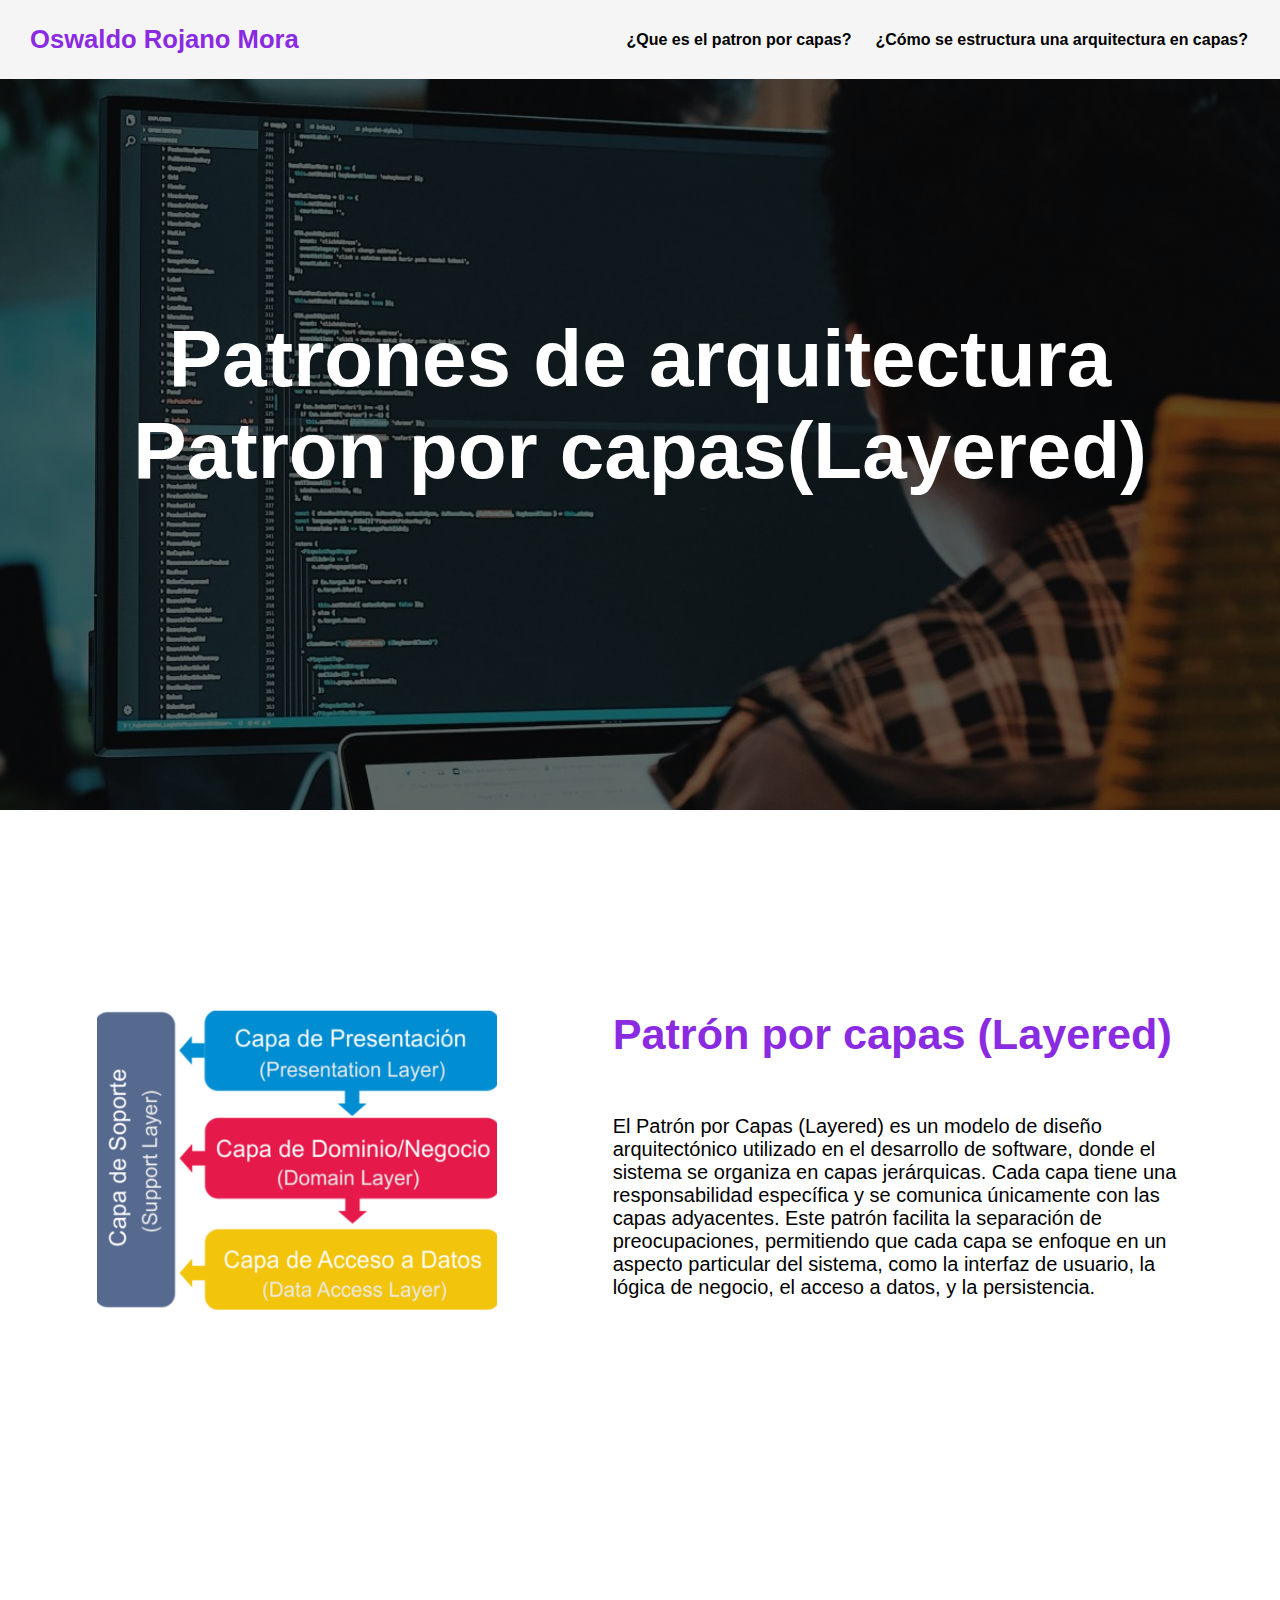
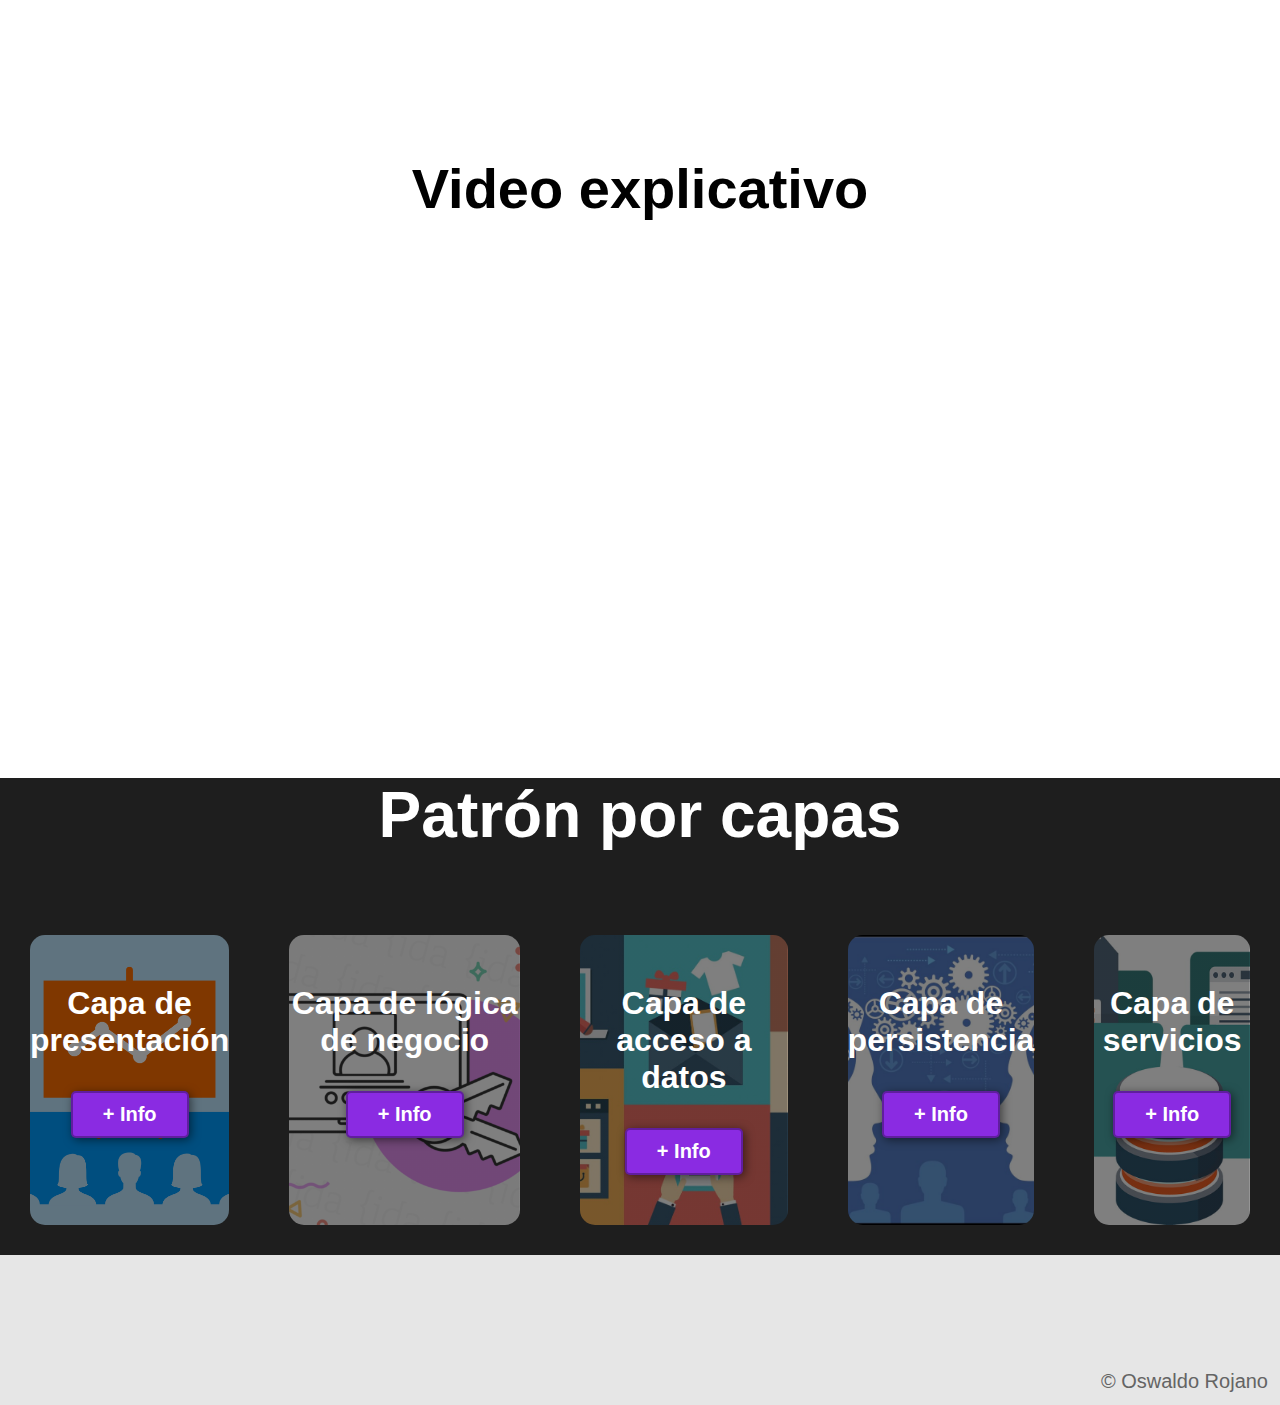
<file: index.html>
<!DOCTYPE html>

<html lang="en">
<head>
    <title>Patrón por capas (Layered)</title>
    <link rel="stylesheet" href="index.css">
</head>
<body>
    <header>
        <div class="container">
            <p class="logo">Oswaldo Rojano Mora</p>
            <nav>
                <a href="#capas">¿Que es el patron por capas?</a>
                <a href="#tipoCapas">¿Cómo se estructura una arquitectura en capas?</a>
            </nav>
        </div>

    </header>

    <section id="hero">
        <h1>Patrones de arquitectura<br>Patron por capas(Layered)</h1>
    </section>

    <section id="capas">
        <div class="container">
            <div class="img-container"></div>
            <div class="texto">

                <h2><span class="color-acento">Patrón por capas (Layered)</span></h2>
                <p>El Patrón por Capas (Layered) es un modelo de diseño arquitectónico utilizado en el desarrollo de software, donde el sistema se organiza en capas jerárquicas. Cada capa tiene una responsabilidad específica y se comunica únicamente con las capas adyacentes. Este patrón facilita la separación de preocupaciones, permitiendo que cada capa se enfoque en un aspecto particular del sistema, como la interfaz de usuario, la lógica de negocio, el acceso a datos, y la persistencia.</p>
            </div>
            
            
        </div>
    </section>

    <section id="complemento">
        <div class="container">
            <body>
                <div class="texto">
                <h1>Video explicativo</h1>
               </div>
               <div class="video"></div>
                <!-- Aquí pega el código de incrustación de YouTube -->
                <iframe width="560" height="315" src="https://www.youtube.com/embed/VvvHSYzITPo" 
                title="YouTube video player" frameborder="0" allow="accelerometer; autoplay; clipboard-write; encrypted-media; gyroscope; picture-in-picture" allowfullscreen></iframe>
            </div>
            </body>
        </div>
    </section>

    <section id="tipoCapas">
        <div class="container">
            <h2>Patrón por capas</h2>

            <div class="programas">
                    <div class="carta">
                        <h3>Capa de presentación</h3>
                        <a href="presentacion.html" id="link-presentacion"></a>
                        <button data-target="link-presentacion">+ Info</button>
                    </div>
                
                    <div class="carta">
                        <h3>Capa de lógica de negocio</h3>
                        <a href="negocio.html" id="link-negocio"></a>
                        <button data-target="link-negocio">+ Info</button>
                    </div>

    
                
                    <div class="carta">
                        <h3>Capa de acceso a datos</h3>
                        <a href="datos.html" id="link-datos"></a>
                        <button data-target="link-datos">+ Info</button>
                    </div>

                    <div class="carta">
                        <h3>Capa de persistencia</h3>
                        <a href="persistencia.html" id="link-persistencia"></a>
                        <button data-target="link-persistencia">+ Info</button>
                    </div>
    
                
                    <div class="carta">
                        <h3>Capa de servicios</h3>
                        <a href="servicios.html" id="link-servicios"></a>
                        <button data-target="link-servicios">+ Info</button>
                    </div>   
            </div>
        </div>
    </section>

<script src="java.js"></script>

   

    <footer>
        <div class="container">
            <p>&copy; Oswaldo Rojano</p>
        </div>
    </footer>
</body>
</html>
</file>
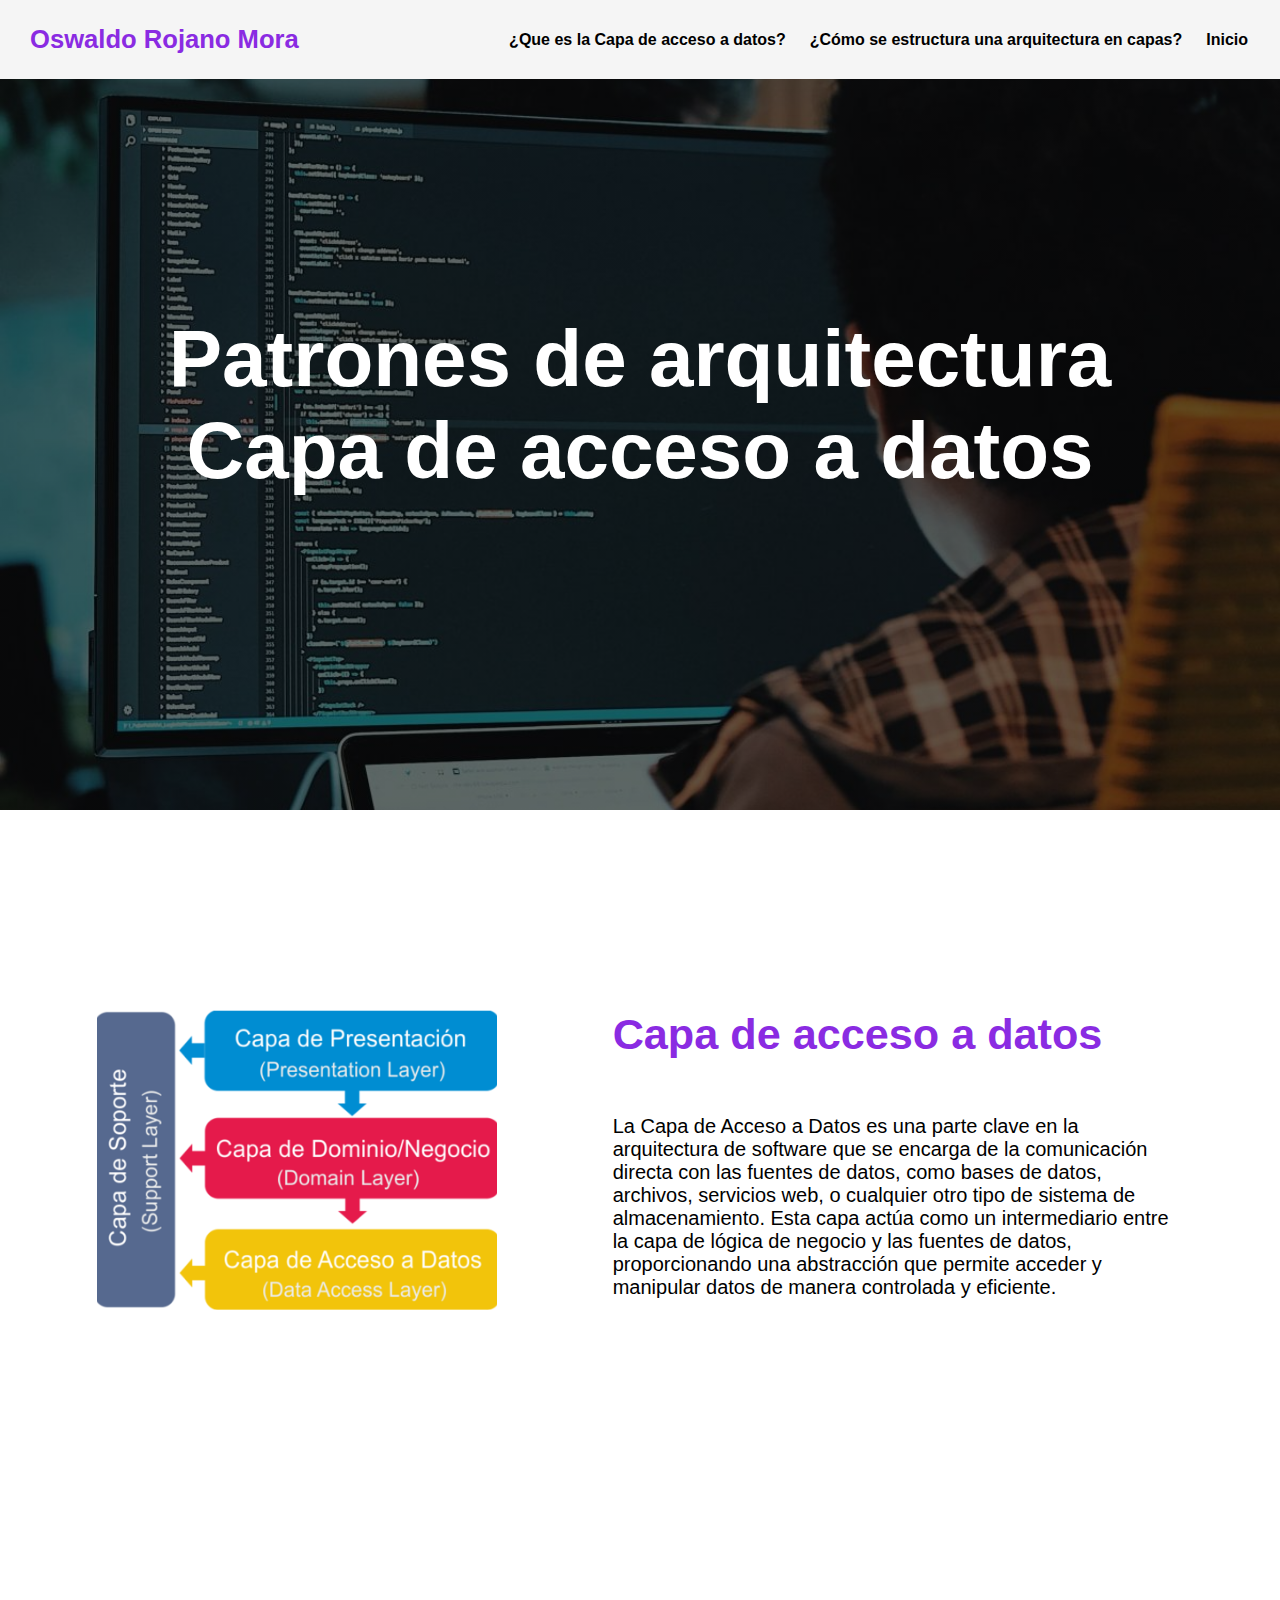
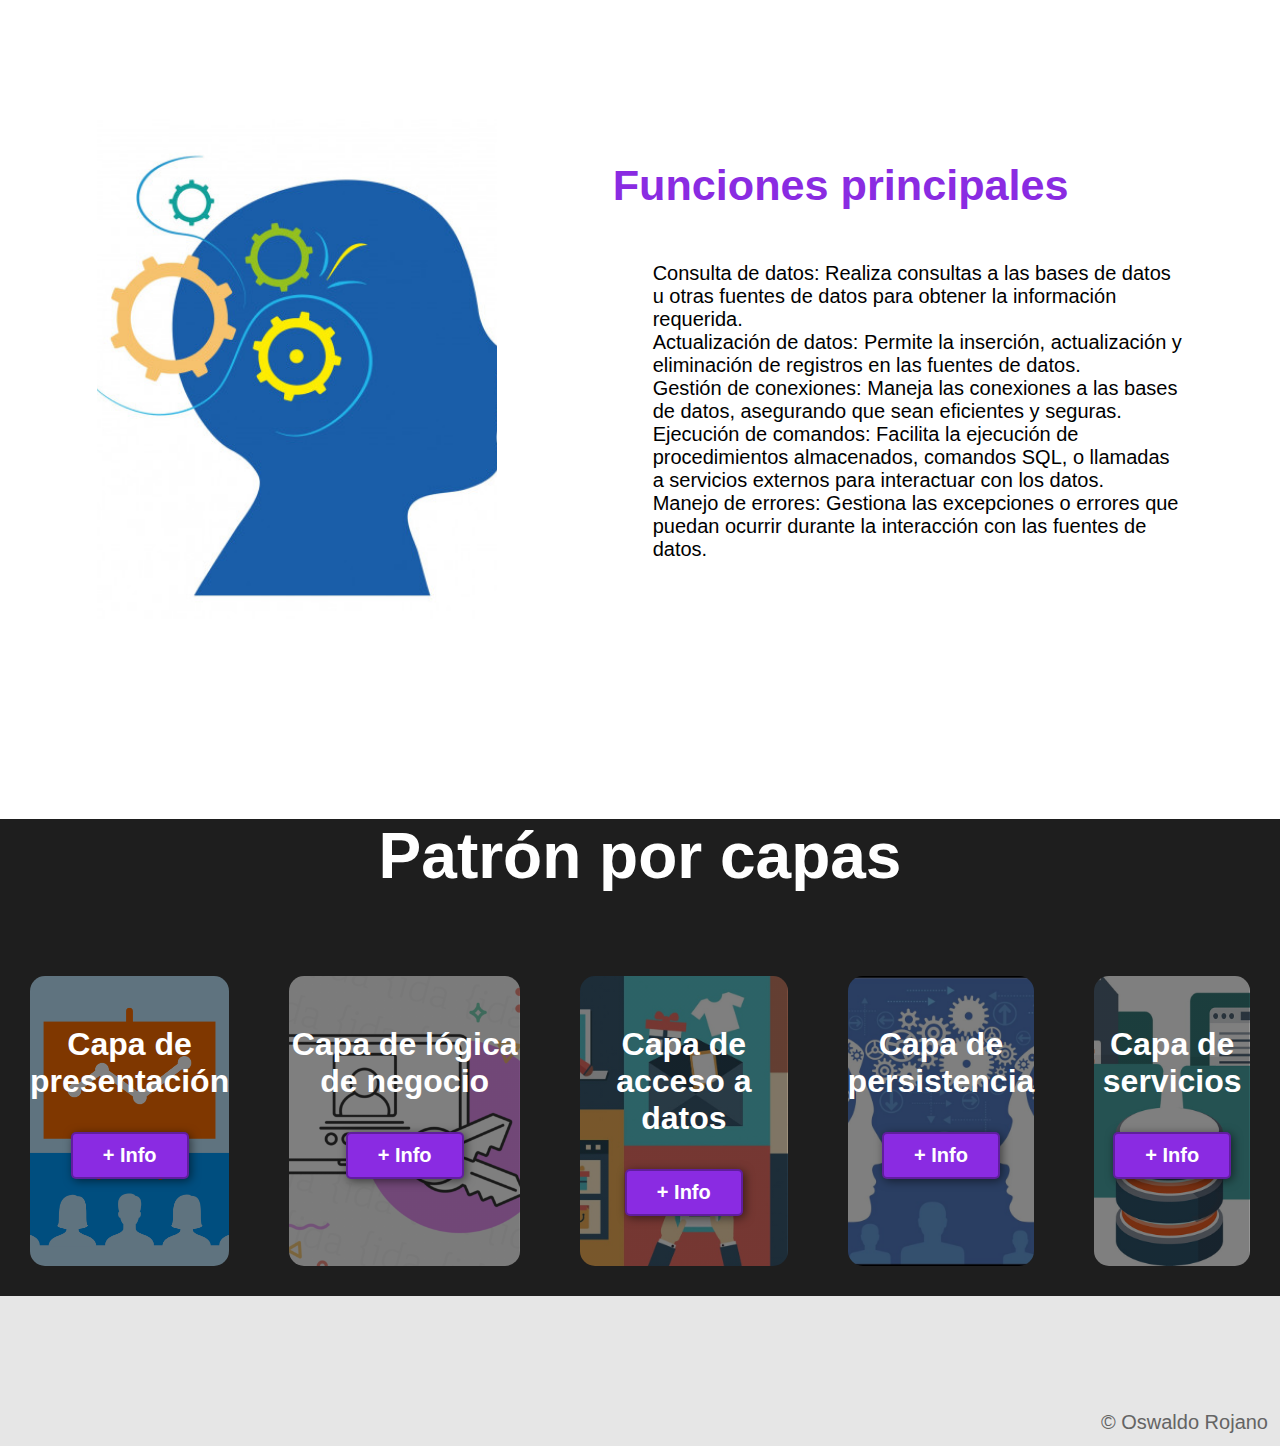
<file: datos.html>
<!DOCTYPE html>

<html lang="en">
<head>
    <title>Capa de acceso a datos</title>
    <link rel="stylesheet" href="index.css">
</head>
<body>
    <header>
        <div class="container">
            <p class="logo">Oswaldo Rojano Mora</p>
            <nav>
                <a href="#capas">¿Que es la Capa de acceso a datos?</a>
                <a href="#tipoCapas">¿Cómo se estructura una arquitectura en capas?</a>
                <a href="index.html">Inicio</a>
            </nav>
        </div>

    </header>

    <section id="hero">
        <h1>Patrones de arquitectura<br>Capa de acceso a datos</h1>
    </section>

    <section id="capas">
        <div class="container">
            <div class="img-container"></div>
            <div class="texto">

                <h2><span class="color-acento">Capa de acceso a datos</span></h2>
                <p>La Capa de Acceso a Datos es una parte clave en la arquitectura de software que se encarga de la comunicación directa con las fuentes de datos, como bases de datos, archivos, servicios web, o cualquier otro tipo de sistema de almacenamiento. Esta capa actúa como un intermediario entre la capa de lógica de negocio y las fuentes de datos, proporcionando una abstracción que permite acceder y manipular datos de manera controlada y eficiente.</p>
            </div>
        </div>
    </section>
    <section id="capas2">
        <div class="container">
            <div class="img2-container"></div>
            <div class="texto">

                <h2><span class="color-acento">Funciones principales</span></h2>
                <ul>
                    <li>Consulta de datos: Realiza consultas a las bases de datos u otras fuentes de datos para obtener la información requerida.</li>
                    <li>Actualización de datos: Permite la inserción, actualización y eliminación de registros en las fuentes de datos.</li>
                    <li>Gestión de conexiones: Maneja las conexiones a las bases de datos, asegurando que sean eficientes y seguras.</li>
                    <li>Ejecución de comandos: Facilita la ejecución de procedimientos almacenados, comandos SQL, o llamadas a servicios externos para interactuar con los datos.</li>
                    <li>Manejo de errores: Gestiona las excepciones o errores que puedan ocurrir durante la interacción con las fuentes de datos.</li>
                </ul>
            </div>
        </div>
    </section>
    <section id="tipoCapas">
        <div class="container">
            <h2>Patrón por capas</h2>

            <div class="programas">
                    <div class="carta">
                        <h3>Capa de presentación</h3>
                        <a href="presentacion.html" id="link-presentacion"></a>
                        <button data-target="link-presentacion">+ Info</button>
                    </div>
                
                    <div class="carta">
                        <h3>Capa de lógica de negocio</h3>
                        <a href="negocio.html" id="link-negocio"></a>
                        <button data-target="link-negocio">+ Info</button>
                    </div>

    
                
                    <div class="carta">
                        <h3>Capa de acceso a datos</h3>
                        <a href="datos.html" id="link-datos"></a>
                        <button data-target="link-datos">+ Info</button>
                    </div>

                    <div class="carta">
                        <h3>Capa de persistencia</h3>
                        <a href="persistencia.html" id="link-persistencia"></a>
                        <button data-target="link-persistencia">+ Info</button>
                    </div>
    
                
                    <div class="carta">
                        <h3>Capa de servicios</h3>
                        <a href="servicios.html" id="link-servicios"></a>
                        <button data-target="link-servicios">+ Info</button>
                    </div>   
            </div>
        </div>
    </section>
    <script src="java.js"></script>

   

    <footer>
        <div class="container">
            <p>&copy; Oswaldo Rojano</p>
        </div>
    </footer>
</body>
</html>
</file>
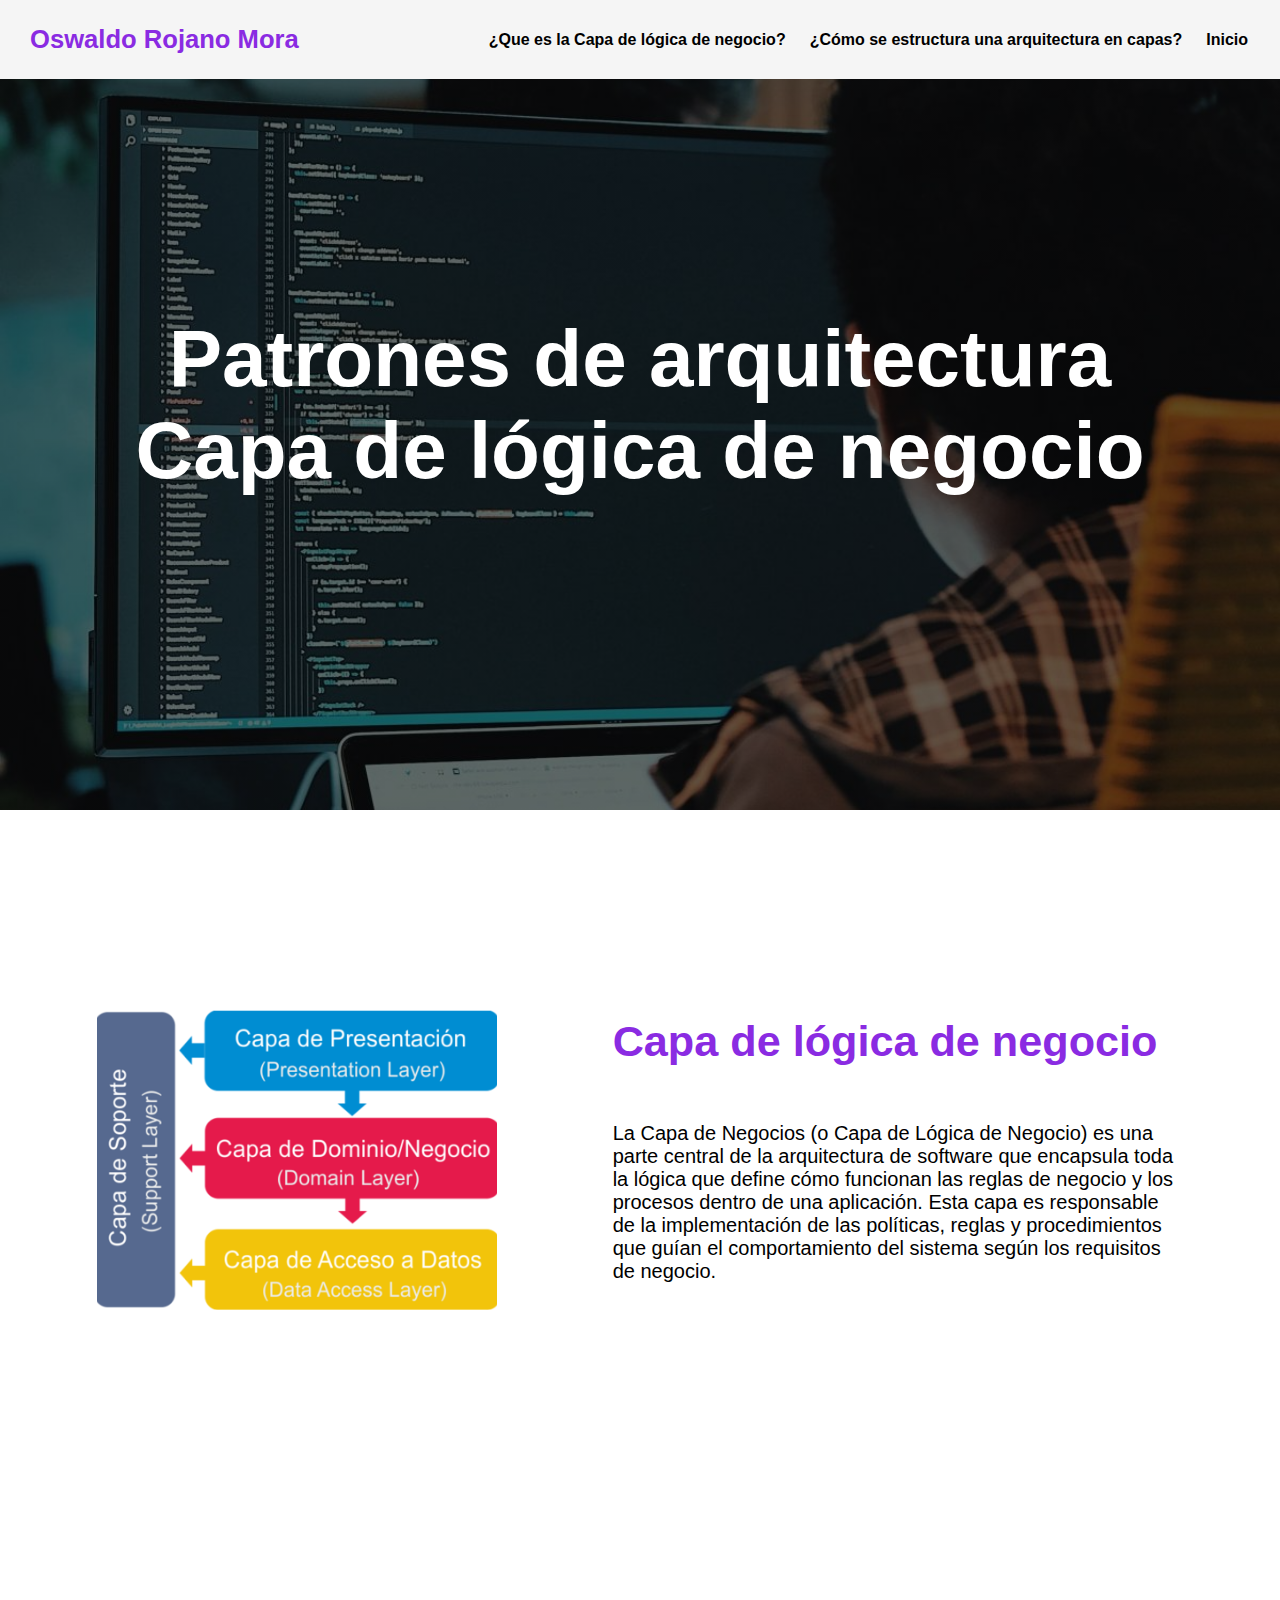
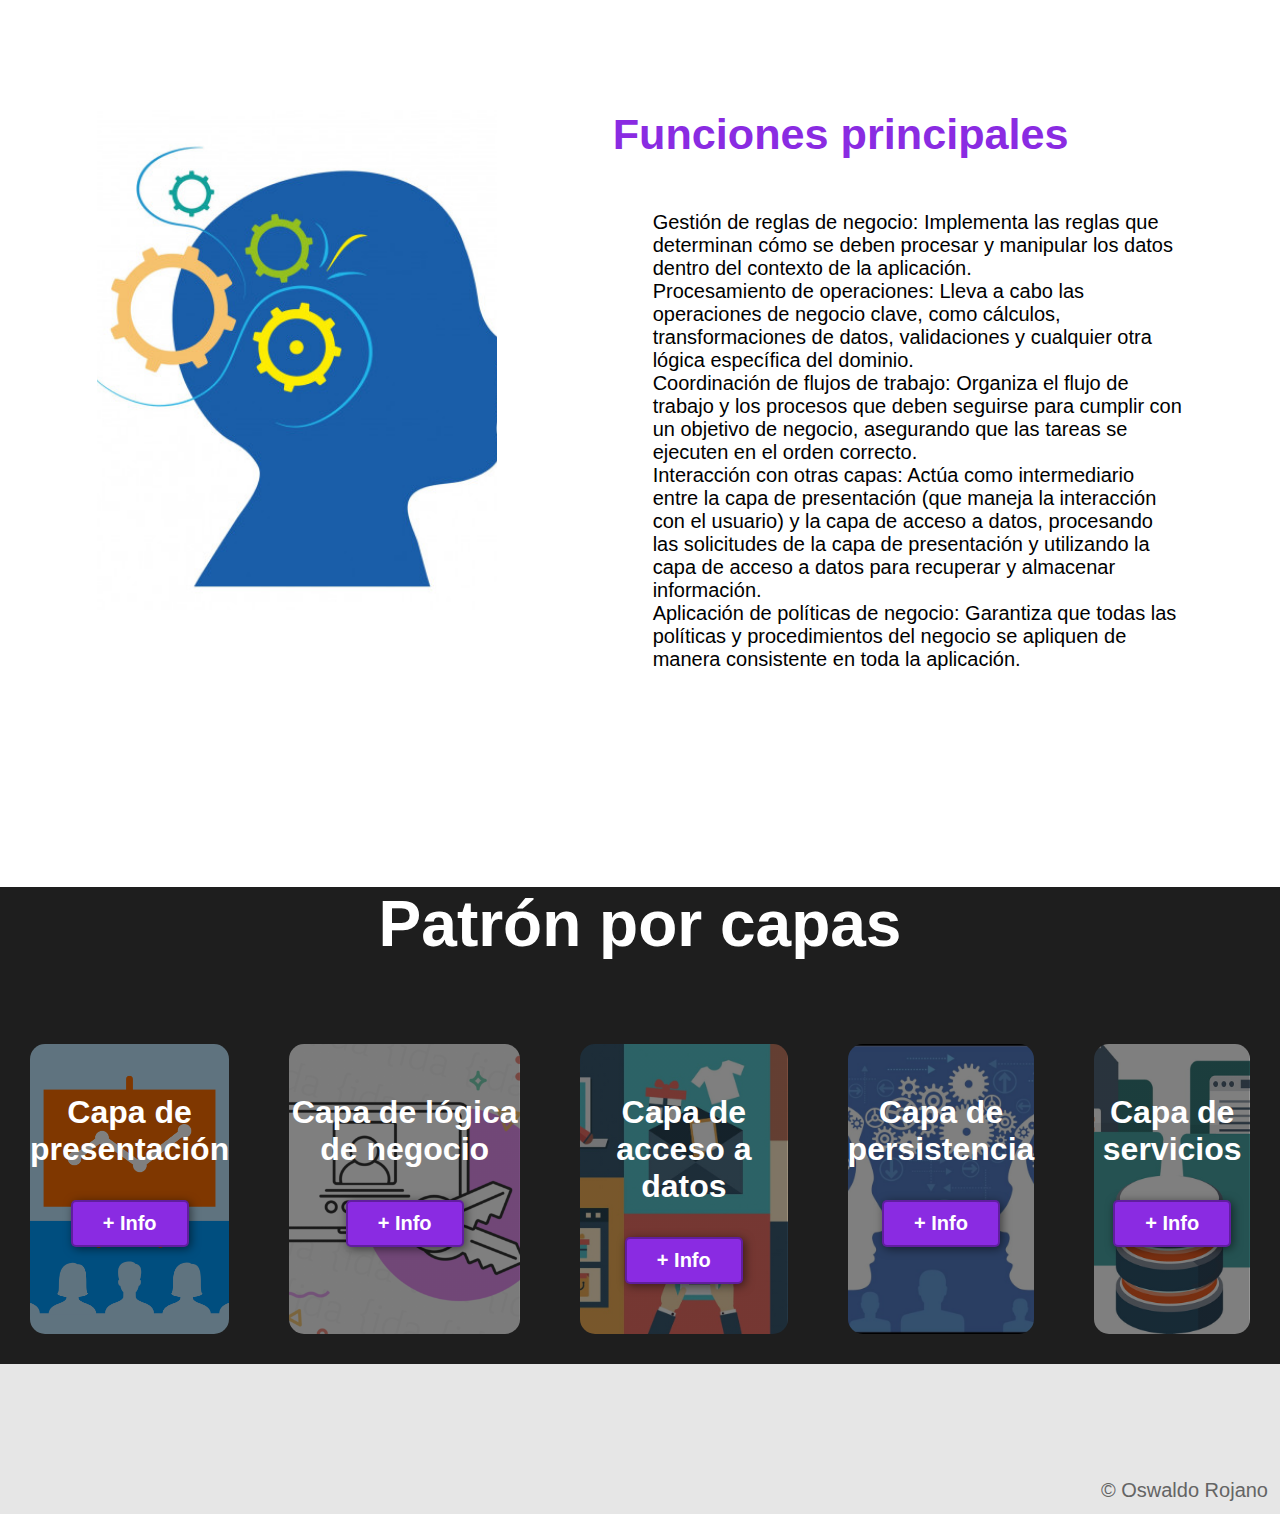
<file: negocio.html>
<!DOCTYPE html>

<html lang="en">
<head>
    <title>Capa de lógica de negocio</title>
    <link rel="stylesheet" href="index.css">
</head>
<body>
    <header>
        <div class="container">
            <p class="logo">Oswaldo Rojano Mora</p>
            <nav>
                <a href="#capas">¿Que es la Capa de lógica de negocio?</a>
                <a href="#tipoCapas">¿Cómo se estructura una arquitectura en capas?</a>
                <a href="index.html">Inicio</a>
            </nav>
        </div>

    </header>

    <section id="hero">
        <h1>Patrones de arquitectura<br>Capa de lógica de negocio</h1>
    </section>

    <section id="capas">
        <div class="container">
            <div class="img-container"></div>
            <div class="texto">

                <h2><span class="color-acento">Capa de lógica de negocio</span></h2>
                <p>La Capa de Negocios (o Capa de Lógica de Negocio) es una parte central de la arquitectura de software que encapsula toda la lógica que define cómo funcionan las reglas de negocio y los procesos dentro de una aplicación. Esta capa es responsable de la implementación de las políticas, reglas y procedimientos que guían el comportamiento del sistema según los requisitos de negocio.</p>
            </div>
        </div>
    </section>


    <section id="capas2">
        <div class="container">
            <div class="img2-container"></div>
            <div class="texto">

                <h2><span class="color-acento">Funciones principales</span></h2>
                <ul>
                    <li>Gestión de reglas de negocio: Implementa las reglas que determinan cómo se deben procesar y manipular los datos dentro del contexto de la aplicación.</li>
                    <li>Procesamiento de operaciones: Lleva a cabo las operaciones de negocio clave, como cálculos, transformaciones de datos, validaciones y cualquier otra lógica específica del dominio.</li>
                    <li>Coordinación de flujos de trabajo: Organiza el flujo de trabajo y los procesos que deben seguirse para cumplir con un objetivo de negocio, asegurando que las tareas se ejecuten en el orden correcto.</li>
                    <li>Interacción con otras capas: Actúa como intermediario entre la capa de presentación (que maneja la interacción con el usuario) y la capa de acceso a datos, procesando las solicitudes de la capa de presentación y utilizando la capa de acceso a datos para recuperar y almacenar información.</li>
                    <li>Aplicación de políticas de negocio: Garantiza que todas las políticas y procedimientos del negocio se apliquen de manera consistente en toda la aplicación.</li>
                </ul>
            </div>
        </div>
    </section>

    <section id="tipoCapas">
        <div class="container">
            <h2>Patrón por capas</h2>

            <div class="programas">
                    <div class="carta">
                        <h3>Capa de presentación</h3>
                        <a href="presentacion.html" id="link-presentacion"></a>
                        <button data-target="link-presentacion">+ Info</button>
                    </div>
                
                    <div class="carta">
                        <h3>Capa de lógica de negocio</h3>
                        <a href="negocio.html" id="link-negocio"></a>
                        <button data-target="link-negocio">+ Info</button>
                    </div>

    
                
                    <div class="carta">
                        <h3>Capa de acceso a datos</h3>
                        <a href="datos.html" id="link-datos"></a>
                        <button data-target="link-datos">+ Info</button>
                    </div>

                    <div class="carta">
                        <h3>Capa de persistencia</h3>
                        <a href="persistencia.html" id="link-persistencia"></a>
                        <button data-target="link-persistencia">+ Info</button>
                    </div>
    
                
                    <div class="carta">
                        <h3>Capa de servicios</h3>
                        <a href="servicios.html" id="link-servicios"></a>
                        <button data-target="link-servicios">+ Info</button>
                    </div>   
            </div>
        </div>
    </section>

    <script src="java.js"></script>


   

    <footer>
        <div class="container">
            <p>&copy; Oswaldo Rojano</p>
        </div>
    </footer>
</body>
</html>
</file>
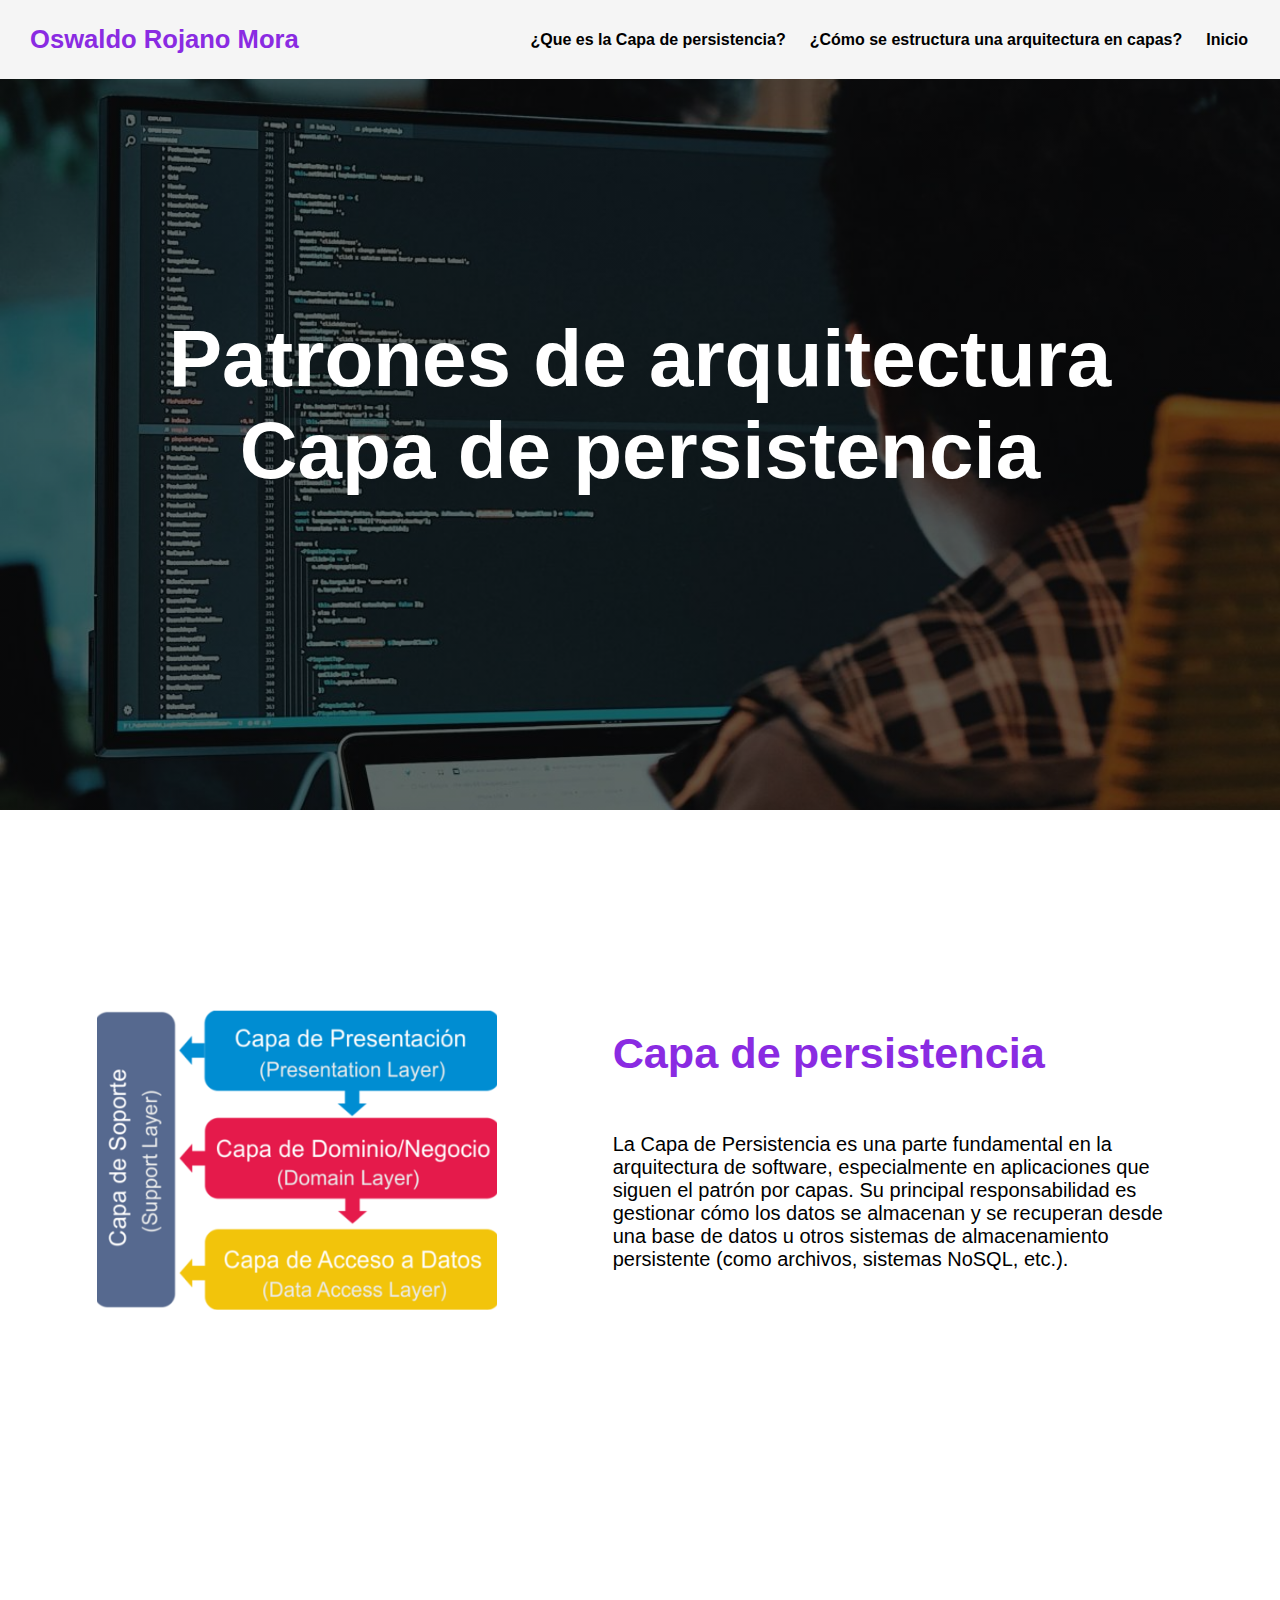
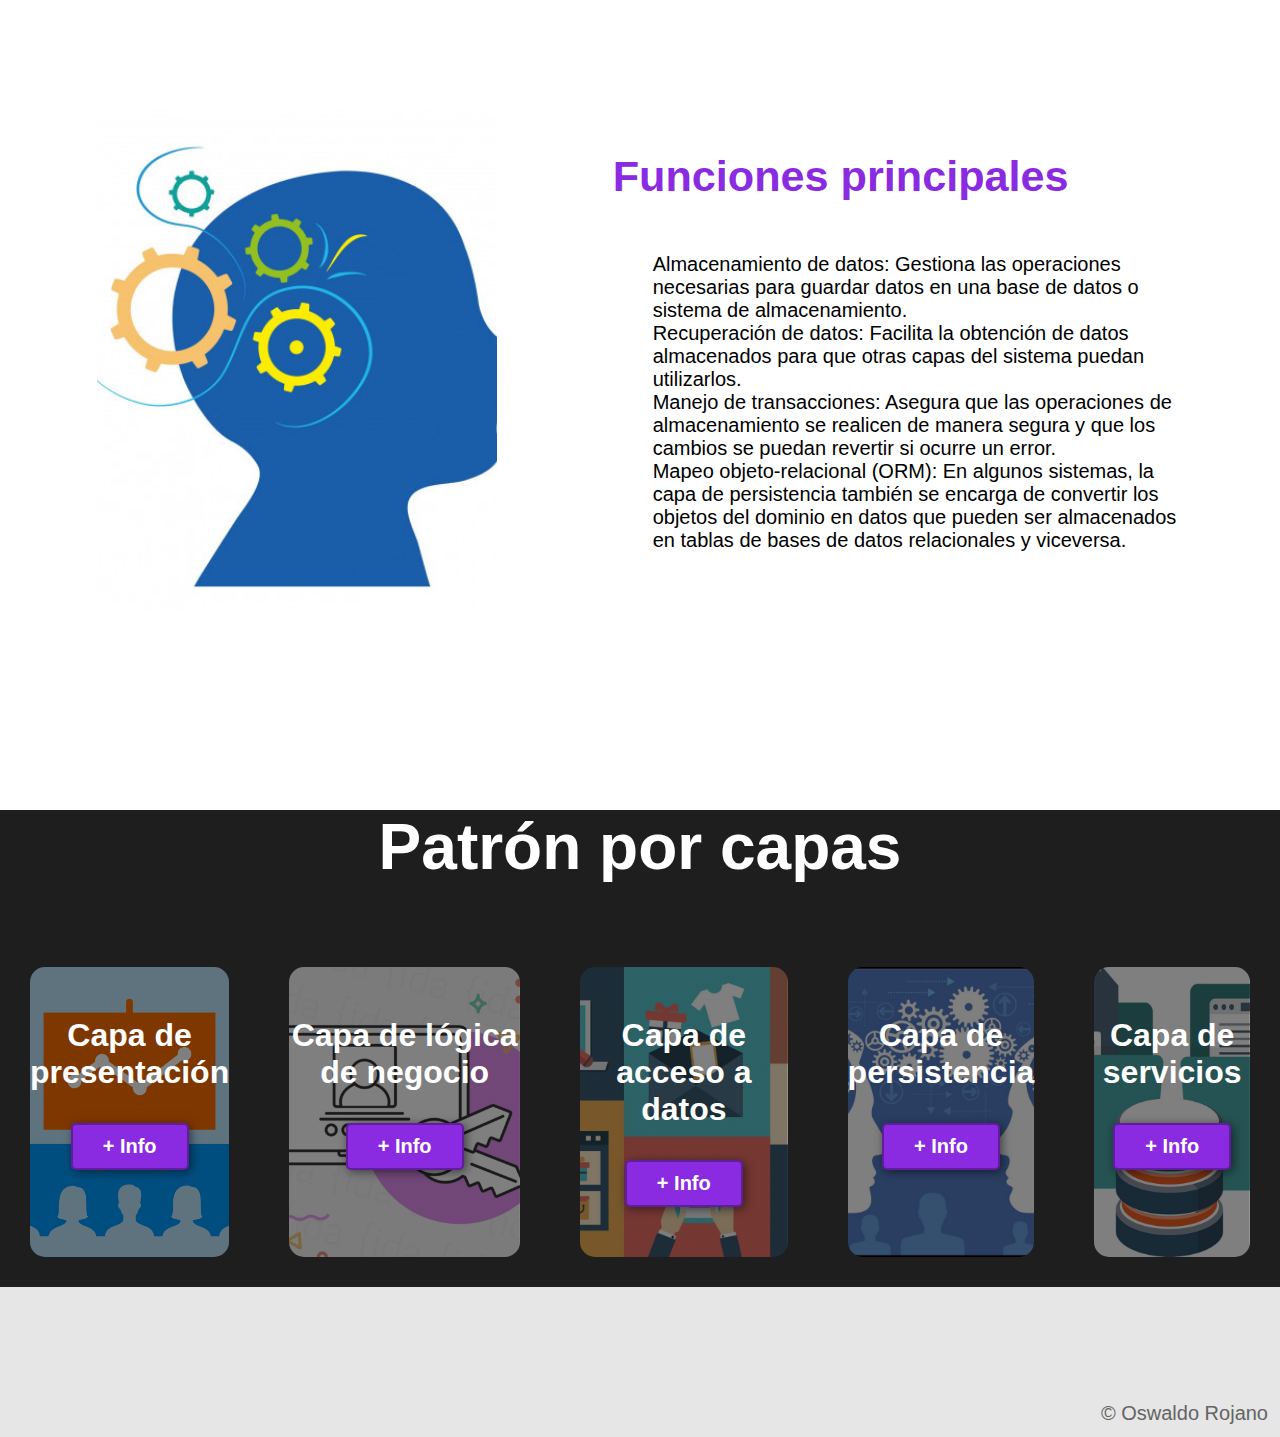
<file: persistencia.html>
<!DOCTYPE html>

<html lang="en">
<head>
    <title>Capa de persistencia</title>
    <link rel="stylesheet" href="index.css">
</head>
<body>
    <header>
        <div class="container">
            <p class="logo">Oswaldo Rojano Mora</p>
            <nav>
                <a href="#capas">¿Que es la Capa de persistencia?</a>
                <a href="#tipoCapas">¿Cómo se estructura una arquitectura en capas?</a>
                <a href="index.html">Inicio</a>
            </nav>
        </div>

    </header>

    <section id="hero">
        <h1>Patrones de arquitectura<br>Capa de persistencia</h1>
    </section>

    <section id="capas">
        <div class="container">
            <div class="img-container"></div>
            <div class="texto">

                <h2><span class="color-acento">Capa de persistencia</span></h2>
                <p>La Capa de Persistencia es una parte fundamental en la arquitectura de software, especialmente en aplicaciones que siguen el patrón por capas. Su principal responsabilidad es gestionar cómo los datos se almacenan y se recuperan desde una base de datos u otros sistemas de almacenamiento persistente (como archivos, sistemas NoSQL, etc.).</p>
            </div>
        </div>
    </section>

    <section id="capas2">
        <div class="container">
            <div class="img2-container"></div>
            <div class="texto">

                <h2><span class="color-acento">Funciones principales</span></h2>
                <ul>
                    <li>Almacenamiento de datos: Gestiona las operaciones necesarias para guardar datos en una base de datos o sistema de almacenamiento.</li>
                    <li>Recuperación de datos: Facilita la obtención de datos almacenados para que otras capas del sistema puedan utilizarlos.</li>
                    <li>Manejo de transacciones: Asegura que las operaciones de almacenamiento se realicen de manera segura y que los cambios se puedan revertir si ocurre un error.</li>
                    <li>Mapeo objeto-relacional (ORM): En algunos sistemas, la capa de persistencia también se encarga de convertir los objetos del dominio en datos que pueden ser almacenados en tablas de bases de datos relacionales y viceversa.</li>
                </ul>
            </div>
        </div>
    </section>

    <section id="tipoCapas">
        <div class="container">
            <h2>Patrón por capas</h2>

            <div class="programas">
                    <div class="carta">
                        <h3>Capa de presentación</h3>
                        <a href="presentacion.html" id="link-presentacion"></a>
                        <button data-target="link-presentacion">+ Info</button>
                    </div>
                
                    <div class="carta">
                        <h3>Capa de lógica de negocio</h3>
                        <a href="negocio.html" id="link-negocio"></a>
                        <button data-target="link-negocio">+ Info</button>
                    </div>

    
                
                    <div class="carta">
                        <h3>Capa de acceso a datos</h3>
                        <a href="datos.html" id="link-datos"></a>
                        <button data-target="link-datos">+ Info</button>
                    </div>

                    <div class="carta">
                        <h3>Capa de persistencia</h3>
                        <a href="persistencia.html" id="link-persistencia"></a>
                        <button data-target="link-persistencia">+ Info</button>
                    </div>
    
                
                    <div class="carta">
                        <h3>Capa de servicios</h3>
                        <a href="servicios.html" id="link-servicios"></a>
                        <button data-target="link-servicios">+ Info</button>
                    </div>   
            </div>
        </div>
    </section>
    <script src="java.js"></script>


   

    <footer>
        <div class="container">
            <p>&copy; Oswaldo Rojano</p>
        </div>
    </footer>
</body>
</html>
</file>
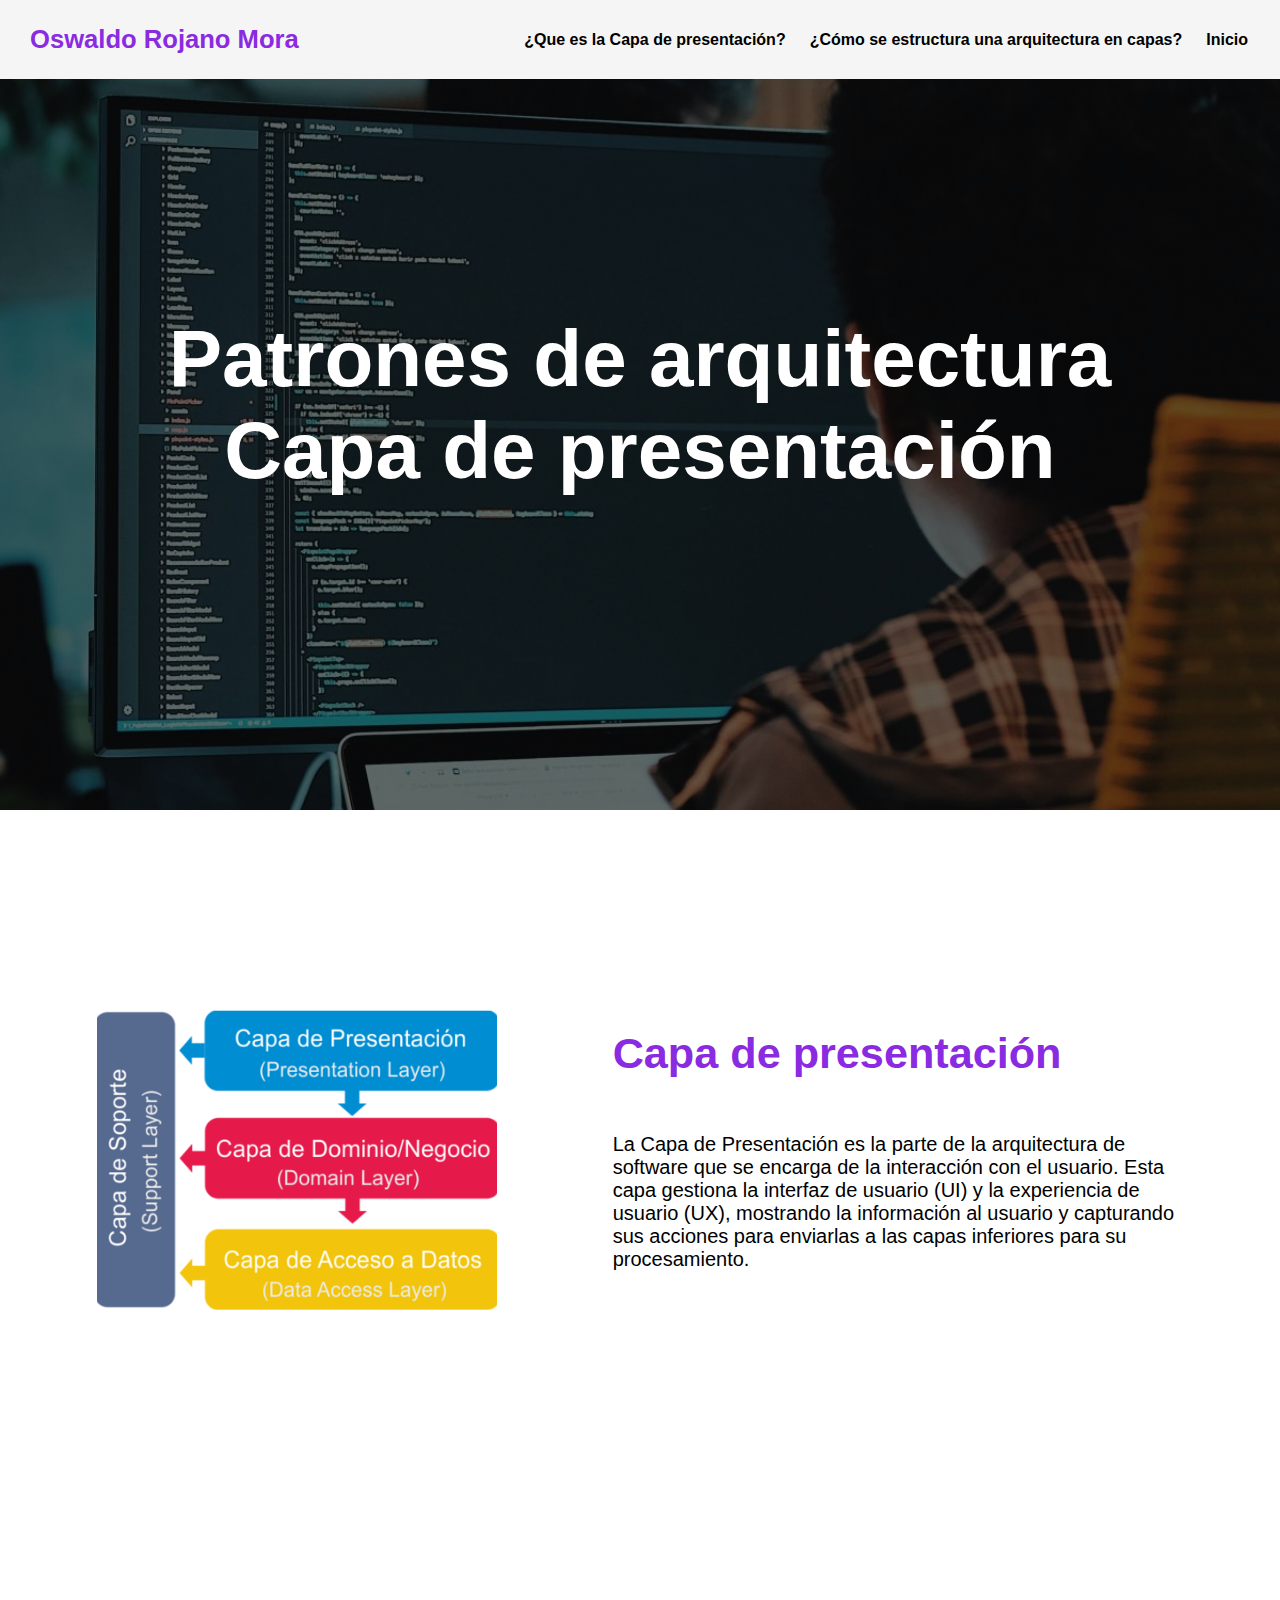
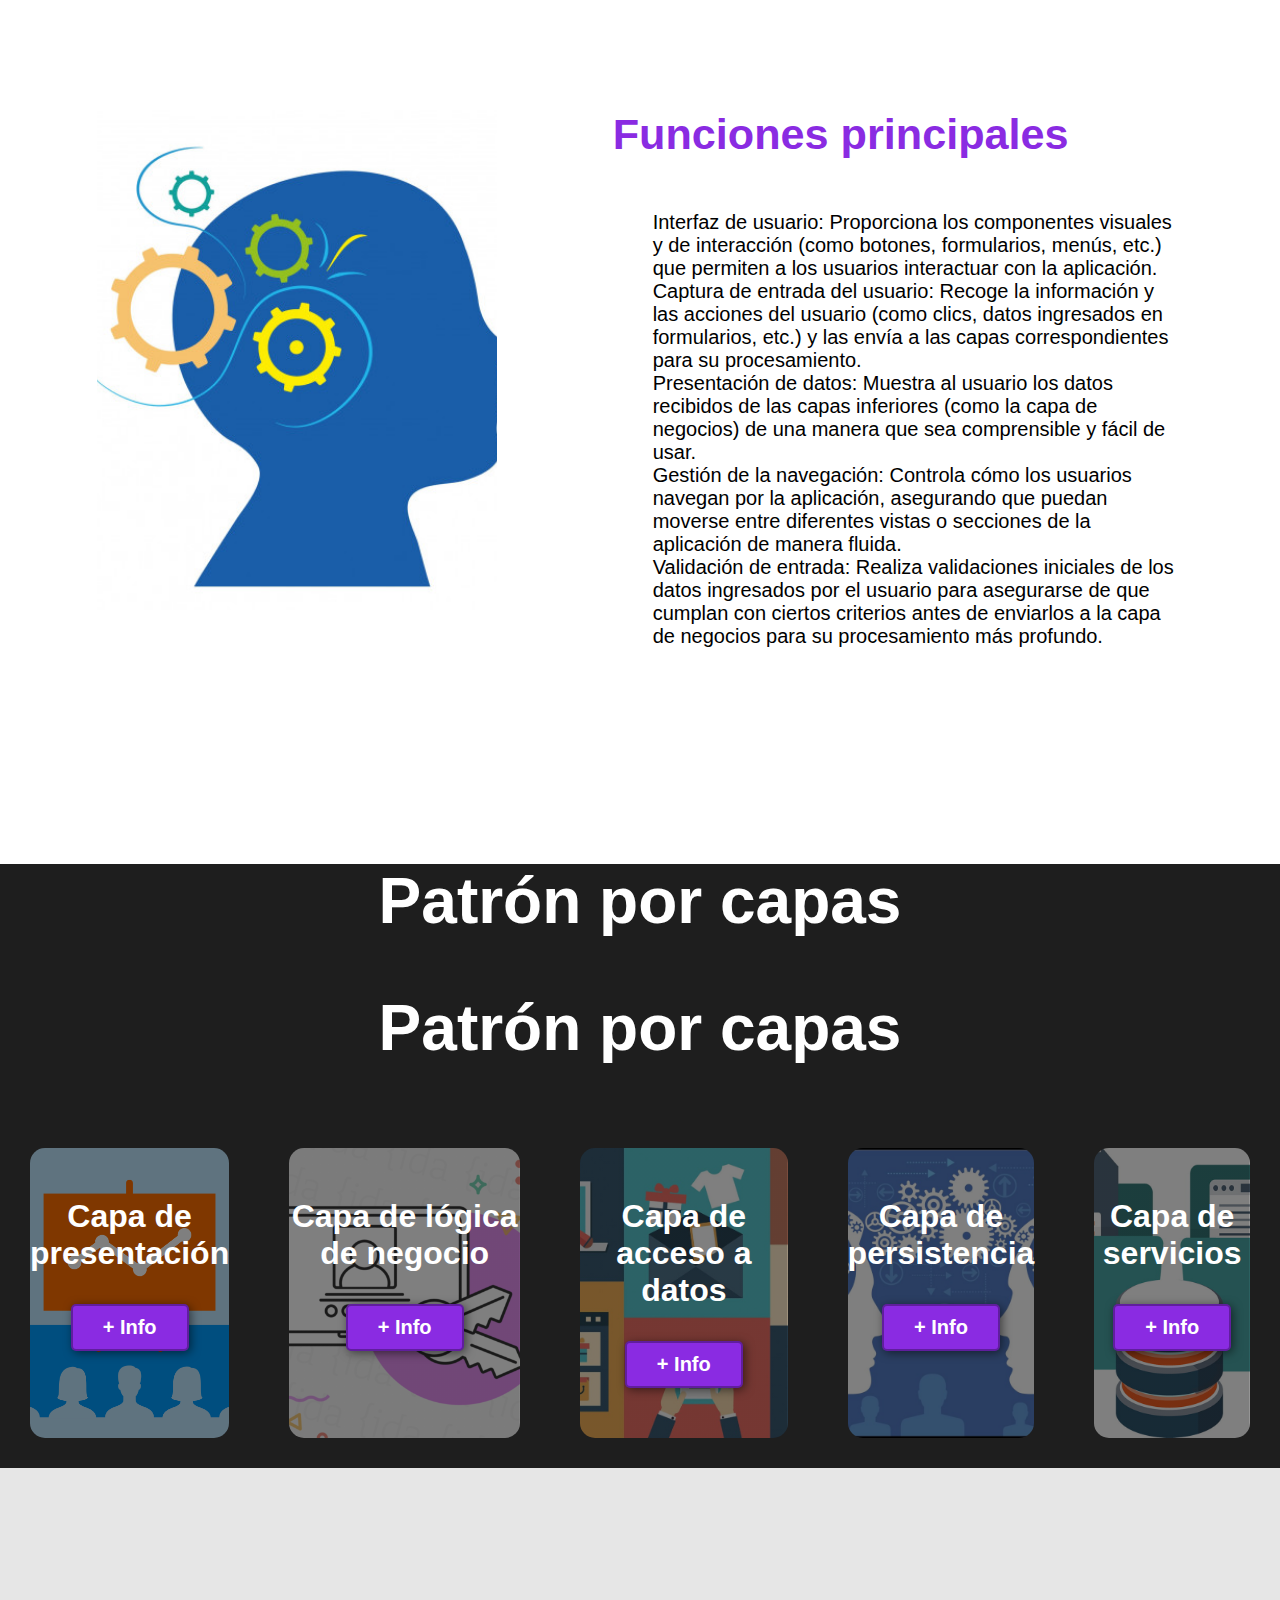
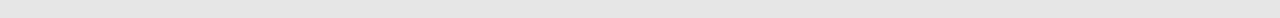
<file: presentacion.html>
<!DOCTYPE html>

<html lang="en">
<head>
    <title>Capa de presentación</title>
    <link rel="stylesheet" href="index.css">
</head>
<body>
    <header>
        <div class="container">
            <p class="logo">Oswaldo Rojano Mora</p>
            <nav>
                <a href="#capas">¿Que es la Capa de presentación?</a>
                <a href="#tipoCapas">¿Cómo se estructura una arquitectura en capas?</a>
                <a href="index.html">Inicio</a>
            </nav>
        </div>

    </header>

    <section id="hero">
        <h1>Patrones de arquitectura<br>Capa de presentación</h1>
    </section>

    <section id="capas">
        <div class="container">
            <div class="img-container"></div>
            <div class="texto">

                <h2><span class="color-acento">Capa de presentación</span></h2>
                <p>
                    La Capa de Presentación es la parte de la arquitectura de software que se encarga de la interacción con el usuario. Esta capa gestiona la interfaz de usuario (UI) y la experiencia de usuario (UX), mostrando la información al usuario y capturando sus acciones para enviarlas a las capas inferiores para su procesamiento.</p>
            </div>
        </div>
    </section>

    <section id="capas2">
        <div class="container">
            <div class="img2-container"></div>
            <div class="texto">

                <h2><span class="color-acento">Funciones principales</span></h2>
<ul>
    <li>Interfaz de usuario: Proporciona los componentes visuales y de interacción (como botones, formularios, menús, etc.) que permiten a los usuarios interactuar con la aplicación.</li>
    <li>Captura de entrada del usuario: Recoge la información y las acciones del usuario (como clics, datos ingresados en formularios, etc.) y las envía a las capas correspondientes para su procesamiento.</li>
    <li>Presentación de datos: Muestra al usuario los datos recibidos de las capas inferiores (como la capa de negocios) de una manera que sea comprensible y fácil de usar.</li>
    <li>Gestión de la navegación: Controla cómo los usuarios navegan por la aplicación, asegurando que puedan moverse entre diferentes vistas o secciones de la aplicación de manera fluida.</li>
    <li>Validación de entrada: Realiza validaciones iniciales de los datos ingresados por el usuario para asegurarse de que cumplan con ciertos criterios antes de enviarlos a la capa de negocios para su procesamiento más profundo.</li>
</ul>
            </div>
        </div>
    </section>

    <section id="tipoCapas">
        <div class="container">
            <h2>Patrón por capas</h2>

            <section id="tipoCapas">
                <div class="container">
                    <h2>Patrón por capas</h2>
        
                    <div class="programas">
                            <div class="carta">
                                <h3>Capa de presentación</h3>
                                <a href="presentacion.html" id="link-presentacion"></a>
                                <button data-target="link-presentacion">+ Info</button>
                            </div>
                        
                            <div class="carta">
                                <h3>Capa de lógica de negocio</h3>
                                <a href="negocio.html" id="link-negocio"></a>
                                <button data-target="link-negocio">+ Info</button>
                            </div>
        
            
                        
                            <div class="carta">
                                <h3>Capa de acceso a datos</h3>
                                <a href="datos.html" id="link-datos"></a>
                                <button data-target="link-datos">+ Info</button>
                            </div>
        
                            <div class="carta">
                                <h3>Capa de persistencia</h3>
                                <a href="persistencia.html" id="link-persistencia"></a>
                                <button data-target="link-persistencia">+ Info</button>
                            </div>
            
                        
                            <div class="carta">
                                <h3>Capa de servicios</h3>
                                <a href="servicios.html" id="link-servicios"></a>
                                <button data-target="link-servicios">+ Info</button>
                            </div>   
                    </div>
                </div>
            </section>
            <script src="java.js"></script>        

   

    <footer>
        <div class="container">
            <p>&copy; Oswaldo Rojano</p>
        </div>
    </footer>
</body>
</html>
</file>
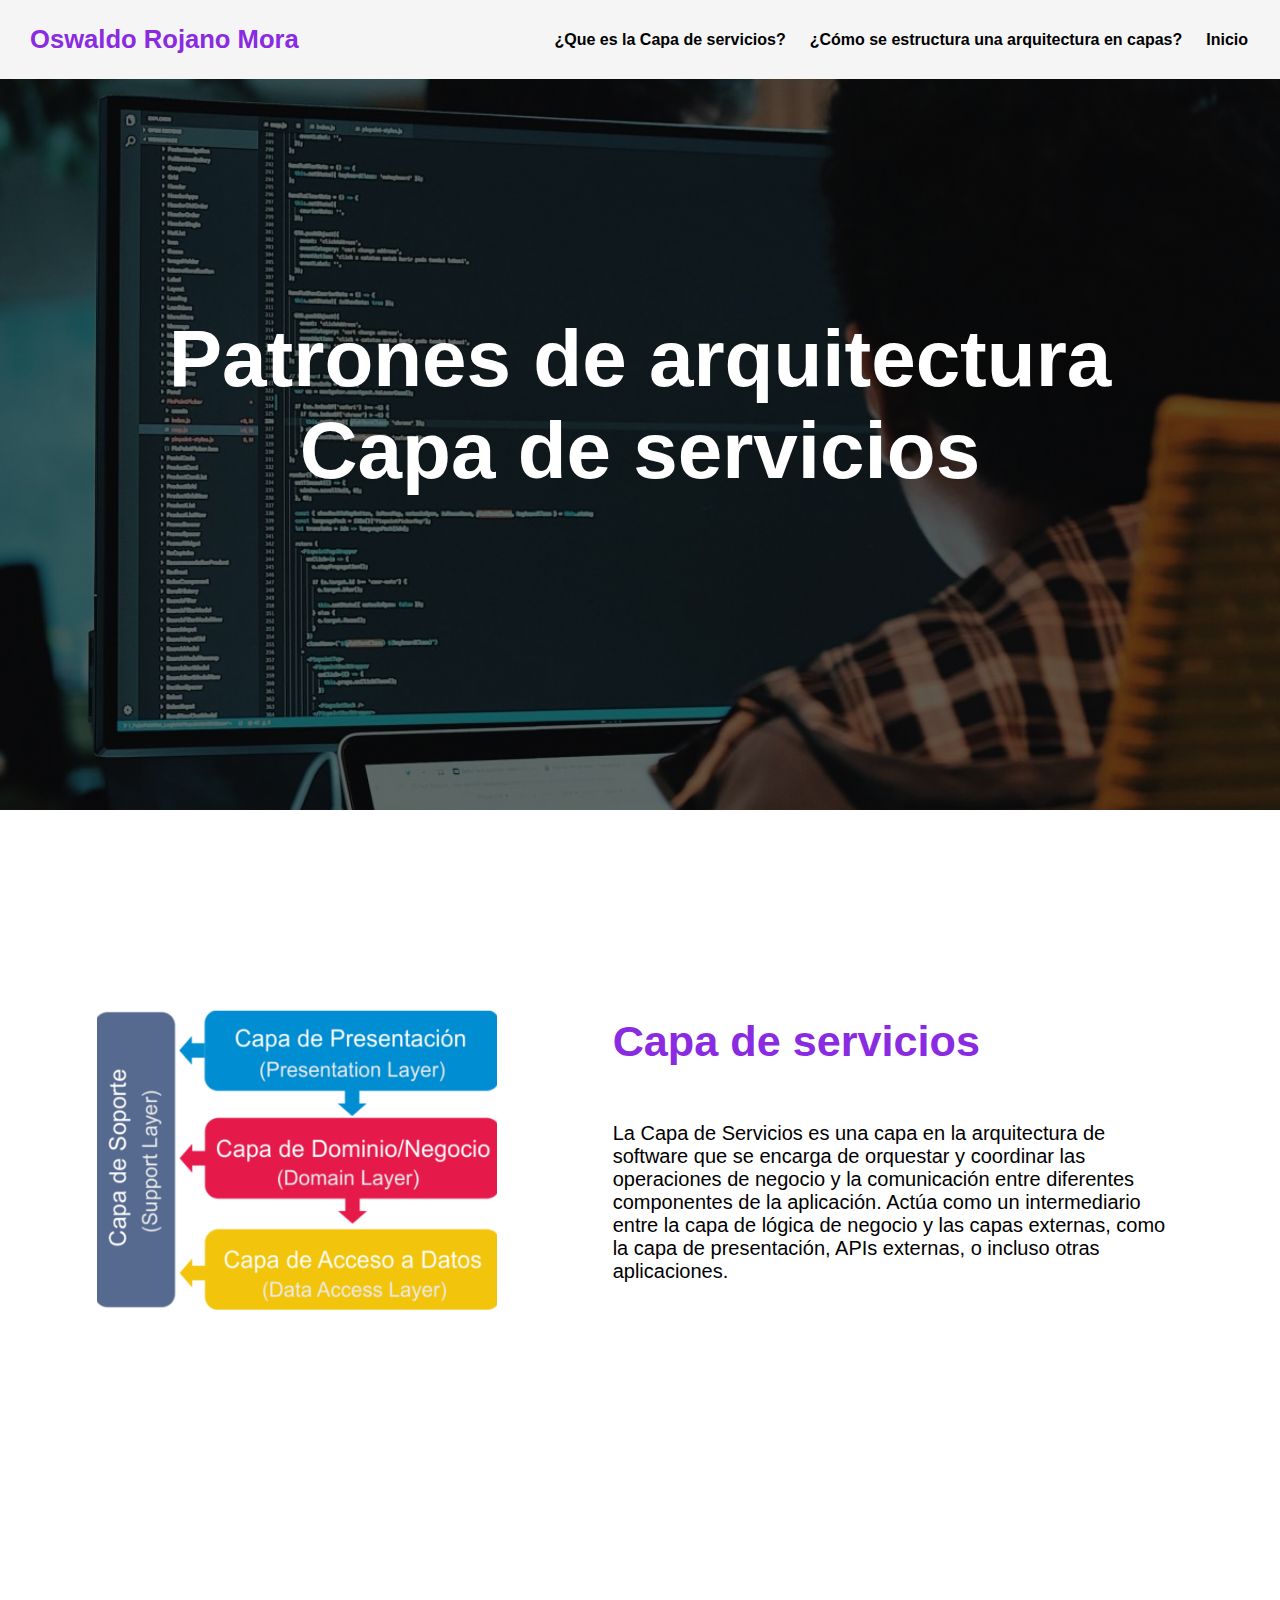
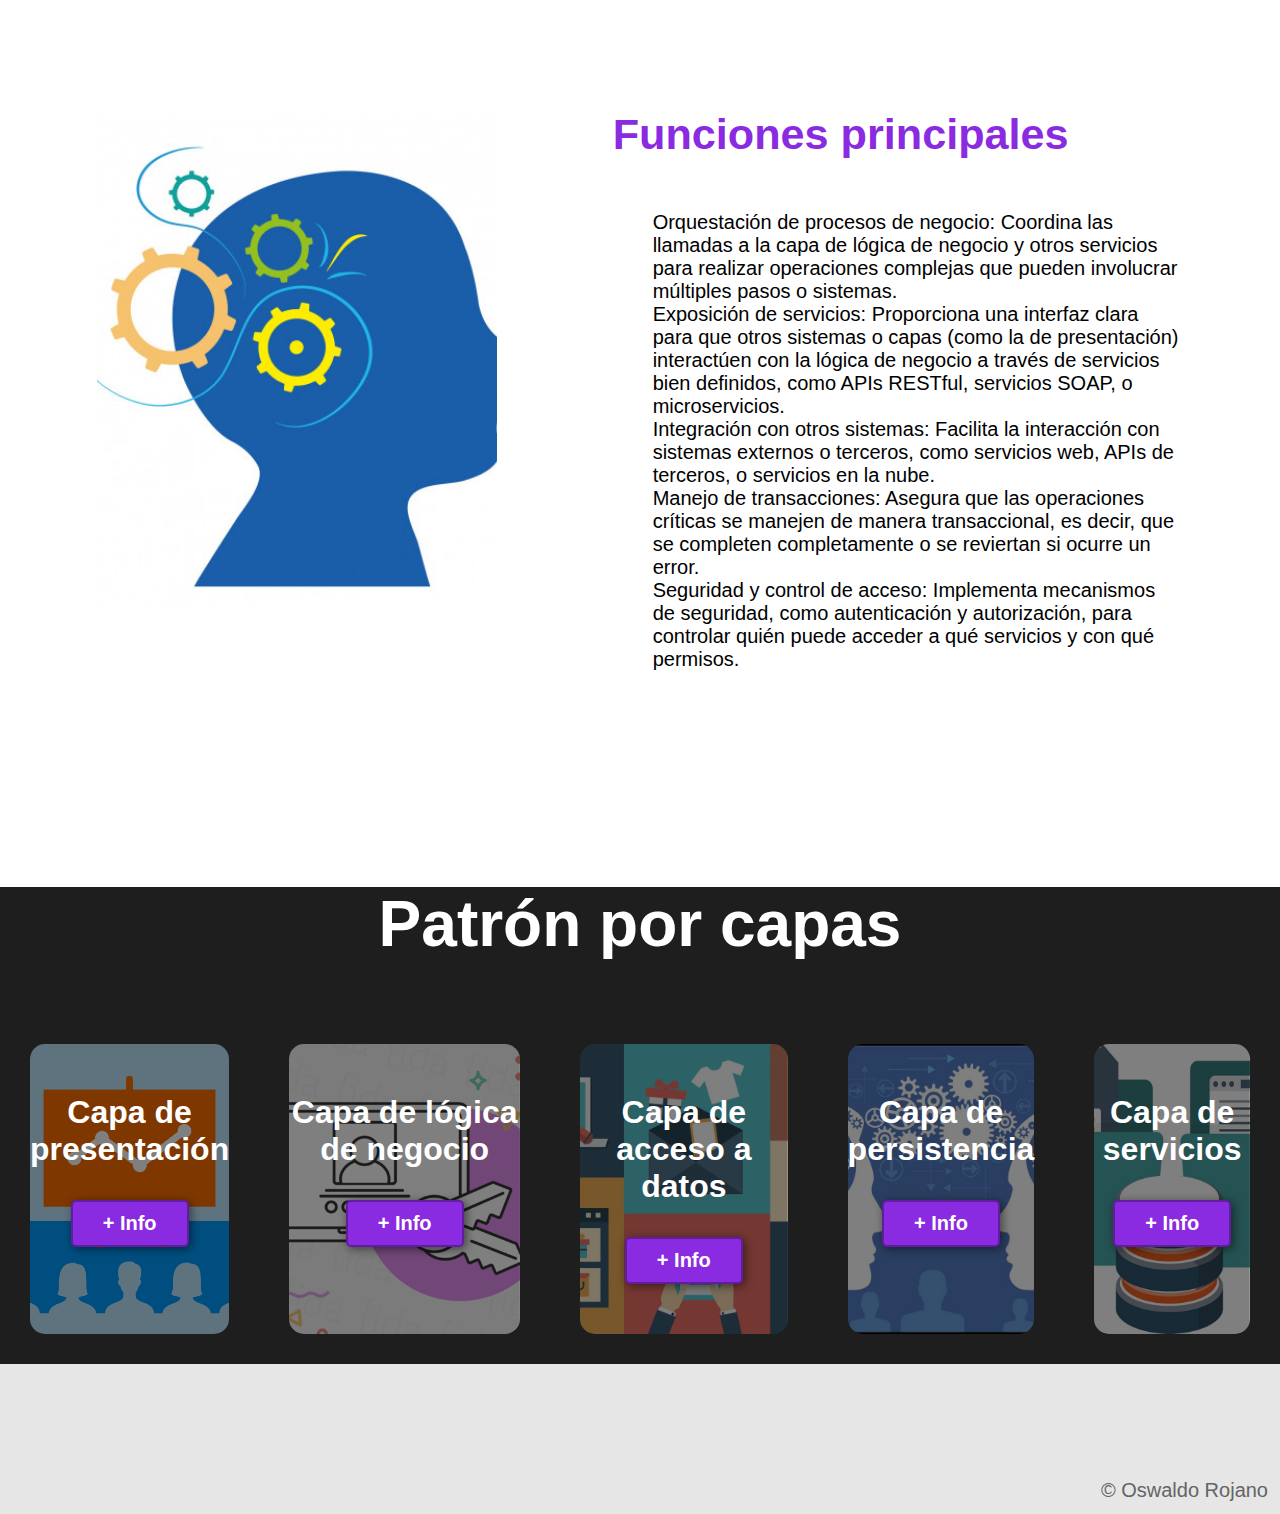
<file: servicios.html>
<!DOCTYPE html>

<html lang="en">
<head>
    <title>Capa de servicios</title>
    <link rel="stylesheet" href="index.css">
</head>
<body>
    <header>
        <div class="container">
            <p class="logo">Oswaldo Rojano Mora</p>
            <nav>
                <a href="#capas">¿Que es la Capa de servicios?</a>
                <a href="#tipoCapas">¿Cómo se estructura una arquitectura en capas?</a>
                <a href="index.html">Inicio</a>
            </nav>
        </div>

    </header>

    <section id="hero">
        <h1>Patrones de arquitectura<br>Capa de servicios</h1>
    </section>

    <section id="capas">
        <div class="container">
            <div class="img-container"></div>
            <div class="texto">

                <h2><span class="color-acento">Capa de servicios</span></h2>
                <p>
                    La Capa de Servicios es una capa en la arquitectura de software que se encarga de orquestar y coordinar las operaciones de negocio y la comunicación entre diferentes componentes de la aplicación. Actúa como un intermediario entre la capa de lógica de negocio y las capas externas, como la capa de presentación, APIs externas, o incluso otras aplicaciones.</p>
            </div>
        </div>
    </section>

    <section id="capas2">
        <div class="container">
            <div class="img2-container"></div>
            <div class="texto">

                <h2><span class="color-acento">Funciones principales</span></h2>
                <ul>
                    <li>Orquestación de procesos de negocio: Coordina las llamadas a la capa de lógica de negocio y otros servicios para realizar operaciones complejas que pueden involucrar múltiples pasos o sistemas.</li>
                    <li>Exposición de servicios: Proporciona una interfaz clara para que otros sistemas o capas (como la de presentación) interactúen con la lógica de negocio a través de servicios bien definidos, como APIs RESTful, servicios SOAP, o microservicios.</li>
                    <li>Integración con otros sistemas: Facilita la interacción con sistemas externos o terceros, como servicios web, APIs de terceros, o servicios en la nube.</li>
                    <li>Manejo de transacciones: Asegura que las operaciones críticas se manejen de manera transaccional, es decir, que se completen completamente o se reviertan si ocurre un error.</li>
                    <li>Seguridad y control de acceso: Implementa mecanismos de seguridad, como autenticación y autorización, para controlar quién puede acceder a qué servicios y con qué permisos.</li>
                </ul>
            </div>
        </div>
    </section>

    <section id="tipoCapas">
        <div class="container">
            <h2>Patrón por capas</h2>

            <div class="programas">
                    <div class="carta">
                        <h3>Capa de presentación</h3>
                        <a href="presentacion.html" id="link-presentacion"></a>
                        <button data-target="link-presentacion">+ Info</button>
                    </div>
                
                    <div class="carta">
                        <h3>Capa de lógica de negocio</h3>
                        <a href="negocio.html" id="link-negocio"></a>
                        <button data-target="link-negocio">+ Info</button>
                    </div>

    
                
                    <div class="carta">
                        <h3>Capa de acceso a datos</h3>
                        <a href="datos.html" id="link-datos"></a>
                        <button data-target="link-datos">+ Info</button>
                    </div>

                    <div class="carta">
                        <h3>Capa de persistencia</h3>
                        <a href="persistencia.html" id="link-persistencia"></a>
                        <button data-target="link-persistencia">+ Info</button>
                    </div>
    
                
                    <div class="carta">
                        <h3>Capa de servicios</h3>
                        <a href="servicios.html" id="link-servicios"></a>
                        <button data-target="link-servicios">+ Info</button>
                    </div>   
            </div>
        </div>
    </section>
    <script src="java.js"></script>


   

    <footer>
        <div class="container">
            <p>&copy; Oswaldo Rojano</p>
        </div>
    </footer>
</body>
</html>
</file>
<file: index.css>
*{
    box-sizing: border-box;
}

html{
    scroll-behavior: smooth;
}

body{
    font-family: 'Roboto', sans-serif;
    margin: 0;
}

h1{ font-size: 3.5em;}
h2{ font-size: 2.7em;}
h3{ font-size: 2em;}
p{ font-size: 1.25em;}
ul{ list-style: none;}
li{ font-size: 1.25em;}

button{
    font-size: 1.25em;
    font-weight: bold;
    padding: 10px 30px;
    border-radius: 5px;
    border: 2px solid rgba(0,0,0,0.3);
    box-shadow: 2px 2px 10px rgba(0,0,0,0.5);
    color: white;
    background-color: blueviolet;
}

button:hover{
    background-color: rgb(101, 33, 165);
}

.container{
    max-width: 1400px;
    margin: auto;
}

.color-acento{ color:blueviolet; }

header{
    background-color: rgb(245,245,245);
    
}

header .logo{
    margin: 0;
    padding: 25px 30px;
    font-weight: bold;
    color: blueviolet;
    font-size: 1.6em;
}

header .container{
    display: flex;
    flex-direction: column;
    align-items: center;
}

header nav{
    display: flex;
    flex-direction: column;
    text-align: center;
    padding-bottom: 25px;
}

header a{
    padding: 5px 12px;
    text-decoration: none;
    font-weight: bold;
    color: black;
}

header a:hover{
    color: blueviolet;
}

#hero{
    display: flex;
    align-items: center;
    justify-content: center;
    text-align: center;
    flex-direction: column;
    height: 90vh;
    background-image: linear-gradient(
        0deg,
        rgba(0,0,0,0.5),
        rgba(0,0,0,0.5)
    )
    ,url("media/hero.jpg");
    background-repeat: no-repeat;
    background-size: cover;
    background-position: center center;
}

#hero h1{
    color: white;
}

#hero button{
    font-size: 1.75em;
}

#capas .container{
    text-align: center;
    padding: 200px 12px;
}

#tipoCapas{
    background-color: rgb(30,30,30);
    color: white;
    text-align: center;
}

#tipoCapas.container{
    padding: 150px 12px;
}

#tipoCapas h2{
    margin-top: 0;
    font-size: 3.2em;
}

#tipoCapas p{
    display: none;
}

#tipoCapas .carta{
    background-position: center center;
    background-size: cover;
    padding: 50px 0px;
    margin: 30px;
    border-radius: 15px;
}







footer{
    background-color: rgb(230,230,230);
}

footer p{
    margin: 0;
    padding: 12px;
    color: rgb(100,100,100);
}

footer .container{
    height: 150px;
    display: flex;
    justify-content: center;
    align-items: flex-end;
}

@media (min-width: 850px){
    header{
        position: fixed;
        width: 100%;
    }

    header .container{
        flex-direction: row;
        justify-content: space-between;
    }

    header nav{
        flex-direction: row;
        padding-bottom: 0;
        padding-right: 20px;
    }

    #hero h1{
        font-size: 5em;
    }

    #capas .container{
        display: flex;
        justify-content: space-evenly;
    }

    #capas .texto{
        width: 50%;
        max-width: 600px;
        text-align: initial;
        padding-left: 30px;
        display: flex;
        flex-direction: column;
        justify-content: center;
    }

    #capas h2{
        margin-top: 0px;
    }

  



    #tipoCapas .programas{
        display: flex;
        justify-content: center;
    }

    #capas-programas p{
        display: block;
        margin-bottom: 30px;
    }

    #tipoCapas h2{
        font-size: 4em;
    }

    #tipoCapas h3{
        margin-top: 0;
    }

    #tipoCapas.carta{
        padding: 50px;
        background-size: 100% 150px;
        background-repeat: no-repeat;
        background-position-y: 0;
        background-color: rgba(50, 50, 50, 1);
        box-shadow: 2px 2px 10px rgba(0,0,0,0.5);
    }

    .carta:first-child{
        background-image: linear-gradient(
            0deg,
            rgba(0,0,0,0.5),
            rgba(0,0,0,0.5)
        )
        ,url("media/presentacion.png");

    }

    .carta:nth-child(2){
        background-image: linear-gradient(
            0deg,
            rgba(0,0,0,0.5),
            rgba(0,0,0,0.5)
        )
        ,url("media/AccesoDatos.png");
    }

    .carta:nth-child(3){
        background-image: linear-gradient(
            0deg,
            rgba(0,0,0,0.5),
            rgba(0,0,0,0.5)
        )
        ,url("media/servicios.jpg");
    }

    .carta:nth-child(4){
        background-image: linear-gradient(
            0deg,
            rgba(0,0,0,0.5),
            rgba(0,0,0,0.5)
        )
        ,url("media/logica.jpg");

    }
    .carta:nth-child(5){
        background-image: linear-gradient(
            0deg,
            rgba(0,0,0,0.5),
            rgba(0,0,0,0.5)
        )
        ,url("media/datos.jpg");
    }
    


    footer .container{
        justify-content: flex-end;
    }

    #complemento{
        text-align: center;
        padding: 200px 12px;
    }
    
    #complemento{
            display: flex;
            justify-content: space-evenly;
        }

        #complemento h2{
            margin-top: 0px;
        }
   
    
        #capas2 .container{
            text-align: center;
            padding: 200px 12px;
        }
        
          #capas2 .container{
                display: flex;
                justify-content: space-evenly;
            }
         #capas2 h2{
                margin-top: 0px;
            }
            #capas2 .texto{
                width: 500%;
                max-width: 600px;
                text-align: initial;
                padding-left: 30px;
                display: flex;
                flex-direction: column;
                justify-content: center;
            }

            #capas2 .img2-container{
                background-image: url("media/ima2.jpg");
                background-size: cover;
                background-position: center center;
                height: 500px;
                width: 400px; 
            }

            #capas .img-container{
                background-image: url("media/ima1.png");
                background-size: cover;
                background-position: center center;
                height: 300px;
                width: 400px; 
            }


            
}
</file>
